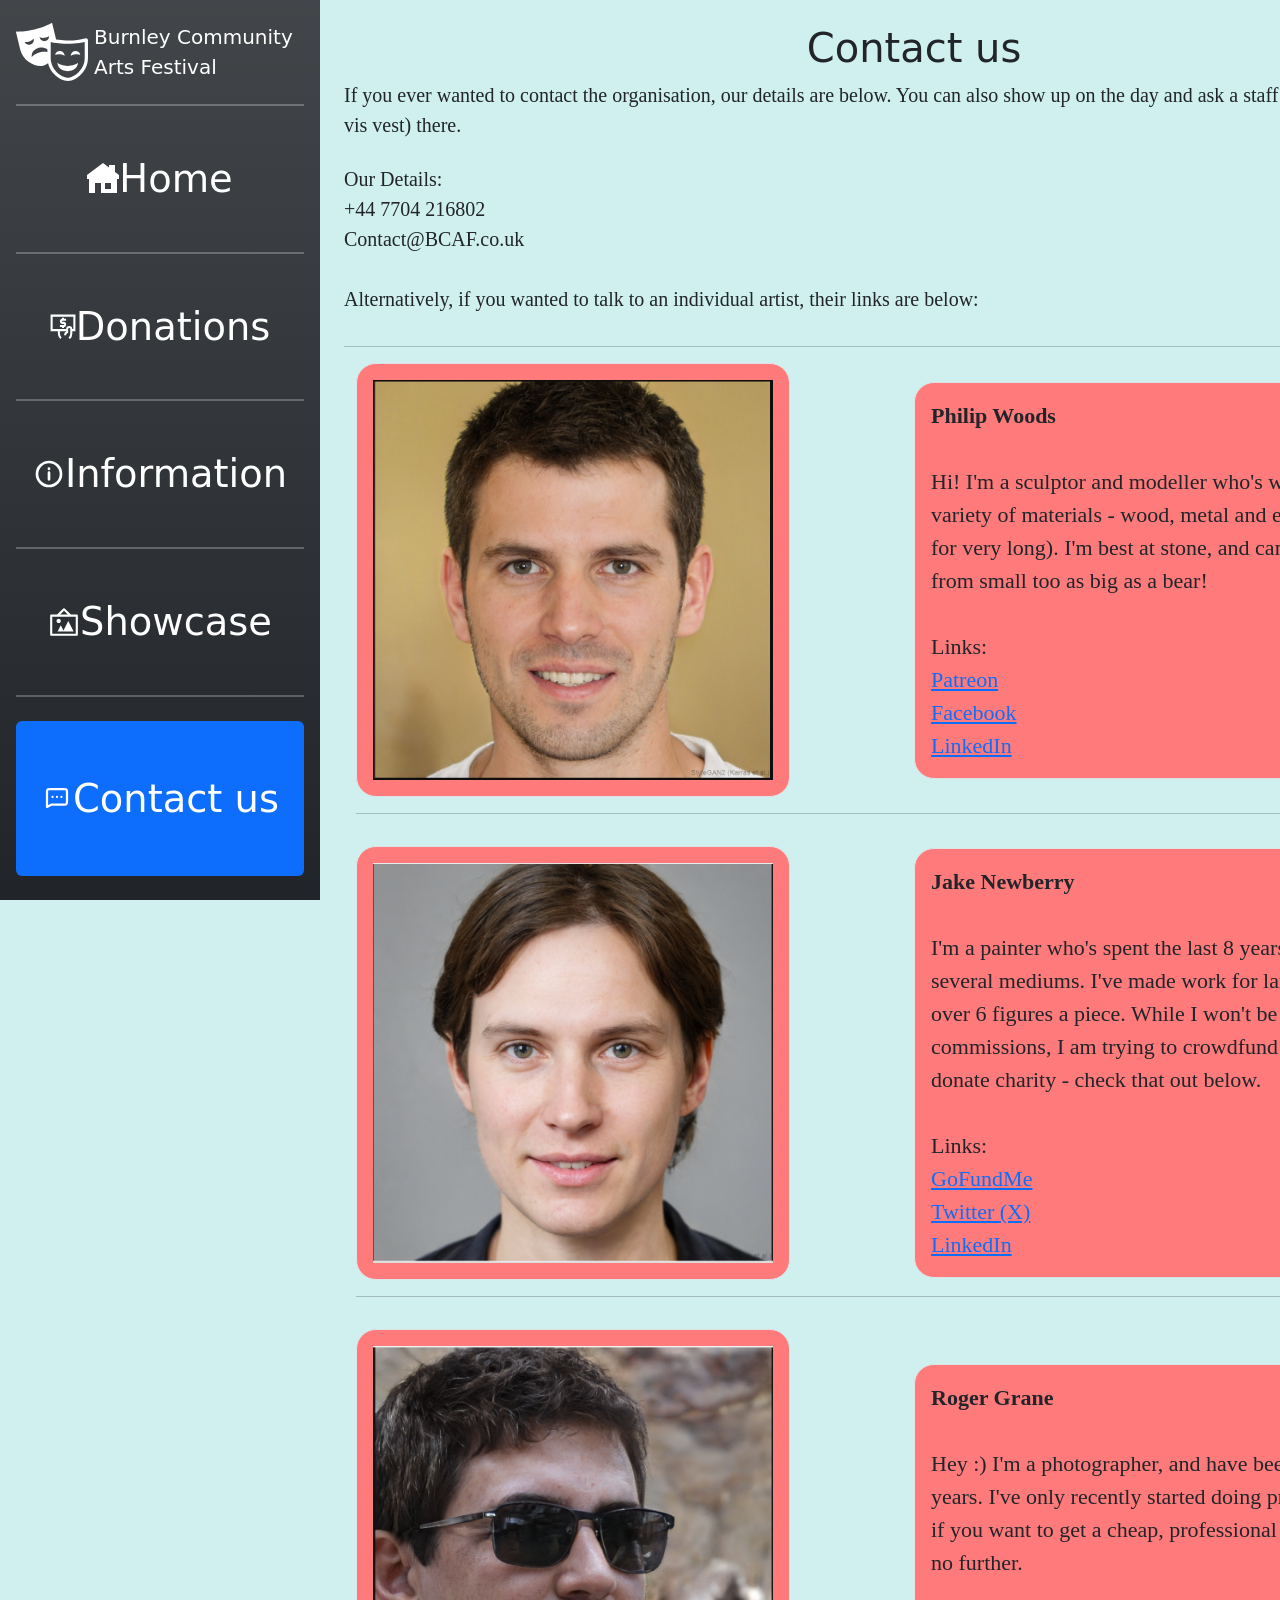
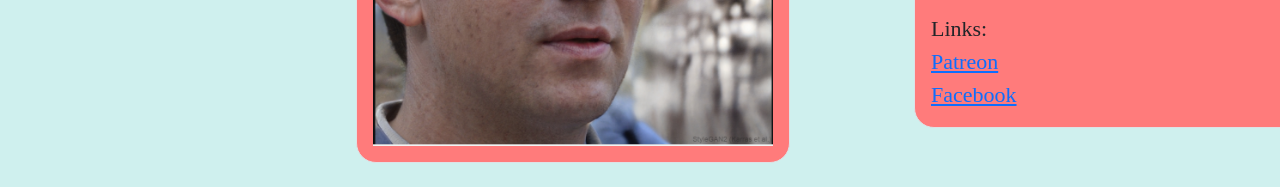
<file: public/contact.html>
<!DOCTYPE html>
<html lang="en">

<head>
    <title>BCAF: Contact</title>
    <link href="https://cdn.jsdelivr.net/npm/bootstrap@5.0.2/dist/css/bootstrap.min.css" rel="stylesheet"
        integrity="sha384-EVSTQN3/azprG1Anm3QDgpJLIm9Nao0Yz1ztcQTwFspd3yD65VohhpuuCOmLASjC" crossorigin="anonymous">
    <link rel="stylesheet" href="styles.css">
    <link rel="apple-touch-icon" sizes="180x180" href="/apple-touch-icon.png">
    <link rel="icon" type="image/png" sizes="32x32" href="/favicon-32x32.png">
    <link rel="icon" type="image/png" sizes="16x16" href="/favicon-16x16.png">
    <link rel="manifest" href="/site.webmanifest">
</head>
</head>

<body>
    <div class="d-flex" style="min-height: 100vh;">
        <!-- SIDEBAR -->
        <section data-name="sidebar" class="flex-shrink-0" style="width:25%; min-width:175px;">
            <div class="d-flex flex-column p-3 text-white bg-dark bg-gradient position-fixed h-100"
                style="overflow-y:hidden; width:25%; min-width:175px;" id="navbar">
                <a class="d-flex align-items-center mb-3 mb-md-0 me-md-auto text-white text-decoration-none">
                    <svg height="72px" width="72px" version="1.1" id="_x32_" xmlns="http://www.w3.org/2000/svg"
                        xmlns:xlink="http://www.w3.org/1999/xlink" viewBox="0 0 512 512" xml:space="preserve"
                        fill="#ffffff">
                        <g id="SVGRepo_bgCarrier" stroke-width="0"></g>
                        <g id="SVGRepo_tracerCarrier" stroke-linecap="round" stroke-linejoin="round"></g>
                        <g id="SVGRepo_iconCarrier">
                            <style type="text/css">
                                .st0 {
                                    fill: #ffffff;
                                }
                            </style>
                            <g>
                                <path class="st0"
                                    d="M293.686,333.324c5.976,52.529,58.497,59.684,74.014,59.684c15.521,0,68.042-7.155,74.01-59.684 c-9.545,8.358-40.582,22.691-74.01,22.691C334.276,356.014,303.239,341.681,293.686,333.324z">
                                </path>
                                <path class="st0"
                                    d="M312.681,272.069c12.31,1.33,23.671,5.338,33.591,11.37c0.394-17.695-12.824-33.041-30.747-34.969 c-17.827-1.92-33.926,10.126-37.423,27.344C288.894,272.189,300.622,270.778,312.681,272.069z">
                                </path>
                                <path class="st0"
                                    d="M389.129,283.439c9.919-6.032,21.285-10.039,33.587-11.37c12.067-1.291,23.786,0.12,34.579,3.745 c-3.498-17.218-19.596-29.264-37.42-27.344C401.948,250.398,388.73,265.744,389.129,283.439z">
                                </path>
                                <path class="st0"
                                    d="M511.724,171.919c0,0-0.02-0.216-0.036-0.327l-0.02-0.104l-0.02-0.144c-0.948-6.86-5.975-12.389-13.05-13.106 c-5.765-0.59-11.586,2.35-17.119,3.673c-11.405,2.693-22.97,4.74-34.535,6.462c-30.085,4.478-60.56,6.549-90.964,5.832 c-23.604-0.55-47.223-2.621-70.552-6.278c-8.7-36.101-23.006-95.259-27.058-112.023c-0.82-3.402-1.43-8.724-8.29-3.792 c-4.96,3.593-54.665,28.874-118.249,44.243C68.247,111.724,12.475,111.916,6.42,111c-8.346-1.275-6.466,3.744-5.641,7.146 C5.133,136.16,21.294,203.039,29.7,237.777c20.496,84.87,111.994,128.117,164.213,115.489c11.242-2.717,22.918-8.573,34.125-16.939 c11.282,46.108,43.136,86.902,84.714,109.784c13.413,7.378,28.077,12.979,43.311,15.027c14.935,2.023,29.942-0.167,44.14-5.02 c27.938-9.56,52.665-28.213,71.624-50.649c18.481-21.886,31.731-48.227,37.172-76.408c2.506-12.964,2.848-25.934,2.848-39.073 V186.977C511.848,182.029,512.262,176.842,511.724,171.919z M61.156,185.351c11.358,0.972,23.082-0.398,34.487-4.493 c11.656-4.176,21.776-10.733,29.99-18.932c4.534,17.098-4.705,35.129-21.679,41.2C87.086,209.182,68.606,201.262,61.156,185.351z M223.564,256.612c-13.808-2.852-33.539-3.991-52.84,0.685c-28.596,6.908-52.18,25.576-58.625,34.691 c-5.744-46.156,37.694-63.134,50.98-66.354c10.202-2.47,40.001-5.832,60.485,12.629V256.612z M231.835,159.648 c-1.932,3.928-4.581,7.466-7.844,10.406c-5.008,4.526-11.405,7.633-18.6,8.581c-17.875,2.327-34.324-9.489-38.108-26.794 c11.07,3.554,23.046,4.764,35.328,3.171c12.019-1.57,23.082-5.705,32.734-11.76C235.564,149.083,234.289,154.677,231.835,159.648z M488.574,284.937c0,12.708,0.16,25.337-2.079,37.91c-1.933,10.867-5.247,21.448-9.72,31.519c-0.056,0.104-0.112,0.231-0.164,0.358 c-0.015,0.048-0.055,0.104-0.071,0.175c-0.088,0.183-0.164,0.374-0.251,0.557c-0.159,0.374-0.339,0.749-0.518,1.14 c0.048-0.144,0.123-0.263,0.179-0.415c-11.354,24.644-29.67,46.164-51.892,61.66c-12.302,8.589-26.109,15.593-40.813,18.939 c-13.732,3.155-27.284,1.825-40.57-2.701c-27.826-9.506-52.032-29.814-69.01-53.526c-13.286-18.564-22.277-40.076-25.496-62.576 c-0.88-6.103-1.326-12.302-1.326-18.516V184.149c14.274,3.513,28.83,6.102,43.438,8.07c9.314,1.275,18.676,2.295,27.986,3.14 c31.193,2.805,62.548,2.964,93.757,0.43c25.66-2.079,51.514-5.497,76.551-11.656V284.937z">
                                </path>
                            </g>
                        </g>
                    </svg>
                    <span class="fs-5" style="padding: 6px;">Burnley Community Arts Festival</span>
                </a>
                <hr style="border-top: 2px outset rgb(255, 255, 255);">
                <ul class="nav nav-pills flex-column mb-auto flex-grow-1">
                    <li class="nav-item flex-grow-1">
                        <a href="index.html" class="nav-link text-white my-2">
                            <svg width="32px" height="32px" viewBox="0 0 16 16" fill="none"
                                xmlns="http://www.w3.org/2000/svg" transform="matrix(1, 0, 0, 1, 0, 0)">
                                <g id="SVGRepo_bgCarrier" stroke-width="0"></g>
                                <g id="SVGRepo_tracerCarrier" stroke-linecap="round" stroke-linejoin="round"></g>
                                <g id="SVGRepo_iconCarrier">
                                    <path fill-rule="evenodd" clip-rule="evenodd"
                                        d="M8 0L0 6V8H1V15H4V10H7V15H15V8H16V6L14 4.5V1H11V2.25L8 0ZM9 10H12V13H9V10Z"
                                        fill="#ffffff"></path>
                                </g>
                            </svg>
                            Home
                        </a>
                    </li>
                    <hr style="border-top: 2px outset rgb(255, 255, 255);">
                    <li class="nav-item flex-grow-1">
                        <a href="donation.html" class="nav-link text-white my-2 ">
                            <svg width="26px" height="26px" viewBox="0 0 24.00 24.00" id="Layer_1" data-name="Layer 1"
                                xmlns="http://www.w3.org/2000/svg" fill="#ffffff" stroke="#ffffff"
                                transform="rotate(0)matrix(1, 0, 0, 1, 0, 0)">
                                <g id="SVGRepo_bgCarrier" stroke-width="0" transform="translate(0,0), scale(1)"></g>
                                <g id="SVGRepo_tracerCarrier" stroke-linecap="round" stroke-linejoin="round"
                                    stroke="#37ff00" stroke-width="0.144"></g>
                                <g id="SVGRepo_iconCarrier">
                                    <defs>
                                        <style>
                                            .cls-1 {
                                                fill: none;
                                                stroke: #ffffff;
                                                stroke-miterlimit: 10;
                                                stroke-width: 1.91px;
                                            }
                                        </style>
                                    </defs>
                                    <polyline class="cls-1"
                                        points="15.82 14.86 8.18 14.86 1.5 14.86 1.5 1.5 22.5 1.5 22.5 14.86 19.64 14.86">
                                    </polyline>
                                    <path class="cls-1"
                                        d="M9.14,11.05h3.34a1.44,1.44,0,0,0,1.43-1.44h0a1.43,1.43,0,0,0-1.43-1.43h-1a1.43,1.43,0,0,1-1.43-1.43h0a1.43,1.43,0,0,1,1.43-1.43h3.34">
                                    </path>
                                    <line class="cls-1" x1="12" y1="3.41" x2="12" y2="5.32"></line>
                                    <line class="cls-1" x1="12" y1="11.05" x2="12" y2="12.95"></line>
                                    <path class="cls-1"
                                        d="M17.73,22.5h0a6.52,6.52,0,0,0,1.91-4.61v-4A1.91,1.91,0,0,0,17.73,12h0a1.9,1.9,0,0,0-1.91,1.91v2.86l-.2.1a3.1,3.1,0,0,0-1.71,2.77h0">
                                    </path>
                                    <path class="cls-1" d="M8.18,14.86v3a6.52,6.52,0,0,0,1.91,4.61"></path>
                                </g>
                            </svg>
                            Donations
                        </a>
                    </li>
                    <hr style="border-top: 2px outset rgb(255, 255, 255);">
                    <li class="nav-item flex-grow-1">
                        <a href="info.html" class="nav-link text-white my-2 ">
                            <svg width="32px" height="32px" viewBox="0 0 24 24" fill="none"
                                xmlns="http://www.w3.org/2000/svg" transform="matrix(1, 0, 0, 1, 0, 0)">
                                <g id="SVGRepo_bgCarrier" stroke-width="0"></g>
                                <g id="SVGRepo_tracerCarrier" stroke-linecap="round" stroke-linejoin="round"></g>
                                <g id="SVGRepo_iconCarrier">
                                    <g id="Warning / Info">
                                        <path id="Vector"
                                            d="M12 11V16M12 21C7.02944 21 3 16.9706 3 12C3 7.02944 7.02944 3 12 3C16.9706 3 21 7.02944 21 12C21 16.9706 16.9706 21 12 21ZM12.0498 8V8.1L11.9502 8.1002V8H12.0498Z"
                                            stroke="#ffffff" stroke-width="2" stroke-linecap="round"
                                            stroke-linejoin="round"></path>
                                    </g>
                                </g>
                            </svg>
                            Information
                        </a>
                    </li>
                    <hr style="border-top: 2px outset rgb(255, 255, 255);">
                    <li class="nav-item flex-grow-1">
                        <a href="showcase.html" class="nav-link text-white my-2 ">
                            <svg width="32px" height="32px" viewBox="0 0 15 15" version="1.1" id="art-gallery"
                                xmlns="http://www.w3.org/2000/svg" fill="#ffffff" stroke="#ffffff"
                                stroke-width="0.00015000000000000001" transform="matrix(1, 0, 0, 1, 0, 0)">
                                <g id="SVGRepo_bgCarrier" stroke-width="0"></g>
                                <g id="SVGRepo_tracerCarrier" stroke-linecap="round" stroke-linejoin="round"></g>
                                <g id="SVGRepo_iconCarrier">
                                    <path
                                        d="M10.71,4L7.85,1.15C7.6555,0.9539,7.339,0.9526,7.1429,1.1471C7.1419,1.1481,7.141,1.149,7.14,1.15L4.29,4H1.5 C1.2239,4,1,4.2239,1,4.5v9C1,13.7761,1.2239,14,1.5,14h12c0.2761,0,0.5-0.2239,0.5-0.5v-9C14,4.2239,13.7761,4,13.5,4H10.71z M7.5,2.21L9.29,4H5.71L7.5,2.21z M13,13H2V5h11V13z M5,8C4.4477,8,4,7.5523,4,7s0.4477-1,1-1s1,0.4477,1,1S5.5523,8,5,8z M12,12 H4.5L6,9l1.25,2.5L9.5,7L12,12z">
                                    </path>
                                </g>
                            </svg>
                            Showcase
                        </a>
                    </li>
                    <hr style="border-top: 2px outset rgb(255, 255, 255);">
                    <li class="nav-item flex-grow-1">
                        <a href="#" class="nav-link text-white my-2 active">
                            <svg width="32px" height="32px" viewBox="-2.4 -2.4 28.80 28.80" fill="none"
                                xmlns="http://www.w3.org/2000/svg" transform="matrix(-1, 0, 0, 1, 0, 0)rotate(0)">
                                <g id="SVGRepo_bgCarrier" stroke-width="0"></g>
                                <g id="SVGRepo_tracerCarrier" stroke-linecap="round" stroke-linejoin="round"></g>
                                <g id="SVGRepo_iconCarrier">
                                    <path
                                        d="M8 11H8.01M12 11H12.01M16 11H16.01M21 20L17.6757 18.3378C17.4237 18.2118 17.2977 18.1488 17.1656 18.1044C17.0484 18.065 16.9277 18.0365 16.8052 18.0193C16.6672 18 16.5263 18 16.2446 18H6.2C5.07989 18 4.51984 18 4.09202 17.782C3.71569 17.5903 3.40973 17.2843 3.21799 16.908C3 16.4802 3 15.9201 3 14.8V7.2C3 6.07989 3 5.51984 3.21799 5.09202C3.40973 4.71569 3.71569 4.40973 4.09202 4.21799C4.51984 4 5.0799 4 6.2 4H17.8C18.9201 4 19.4802 4 19.908 4.21799C20.2843 4.40973 20.5903 4.71569 20.782 5.09202C21 5.51984 21 6.0799 21 7.2V20Z"
                                        stroke="#ffffff" stroke-width="2" stroke-linecap="round"
                                        stroke-linejoin="round"></path>
                                </g>
                            </svg>
                            Contact us
                        </a>
                    </li>
                </ul>
            </div>
        </section>
        <!-- MAIN PAGE -->
        <section data-name="mainPageSec" class="flex-grow-1 p-4">
            <div data-name="mainPage" class="pastNav" id="Main" style=" display: flex; flex-direction: column;">
                <h1 style="align-self: center;">
                    Contact us
                </h1>
                <div
                    style="font-size: clamp(12px, 2vw, 20px); font-family:Cambria, Cochin, Georgia, Times, 'Times New Roman', serif;">
                    If you ever wanted to contact the organisation, our details are below. You can also show up on the
                    day and ask a staff member (wearing a hi-vis vest) there.
                </div>
                <br>
                <p
                    style="font-size: clamp(12px, 2vw, 20px); font-family:Cambria, Cochin, Georgia, Times, 'Times New Roman', serif;">
                    Our Details:<br>
                    +44 7704 216802 <br>
                    Contact@BCAF.co.uk
                    <br><br>
                    Alternatively, if you wanted to talk to an individual artist, their links are below:
                </p>
                <hr>
                <div class="container overflow-hidden" style="width: max-content;">
                    <div class="row gy-3 gx-0">
                        <div class="col-6">
                            <div class="p-3 border artist-com">
                                <img alt="Philip's face" class="artist-com-img" src="../images/Artist1.png">
                            </div>
                        </div>
                        <div class="col-6 align-content-center">
                            <div class="p-3 border artist-com artist-com-desc">
                                <b>Philip Woods </b>
                                <br> <br>
                                Hi! I'm a sculptor and modeller who's worked with a variety of materials - wood, metal
                                and even stone (but not for very long). I'm best at stone, and can make any size from
                                small too as big as a bear!
                                <br><br>
                                Links:
                                <br>
                                <a href="https://patreon.com/">Patreon</a> <br>
                                <a href="https://facebook.com/">Facebook</a> <br>
                                <a href="https://linkedin.com/">LinkedIn</a> <br>
                            </div>
                        </div>
                        <hr>
                        <div class="col-6">
                            <div class="p-3 border artist-com">
                                <img alt="Jake's face" src="../images/Artist2.png" class="artist-com-img">
                            </div>
                        </div>
                        <div class="col-6 align-content-center">
                            <div class="p-3 border artist-com artist-com-desc">
                                <b>Jake Newberry </b> <br> <br>
                                I'm a painter who's spent the last 8 years working in several mediums. I've made work
                                for large clients, with over 6 figures a piece. While I won't be accepting commissions,
                                I am trying to crowdfund a new piece to donate charity - check that out below.
                                <br><br>
                                Links:
                                <br>
                                <a href="https://gofundme.com/">GoFundMe</a> <br>
                                <a href="https://x.com/">Twitter (X)</a> <br>
                                <a href="https://linkedin.com/">LinkedIn</a> <br>
                            </div>
                        </div>
                        <hr>
                        <div class="col-6">
                            <div class="p-3 border artist-com">
                                <img alt="Roger's face" src="../images/Artist3.png" class="artist-com-img">
                            </div>
                        </div>
                        <div class="col-6 align-content-center">
                            <div class="p-3 border artist-com artist-com-desc">
                                <b>Roger Grane</b>
                                <br> <br>

                                Hey :) I'm a photographer, and have been so for the last 10 years. I've only recently
                                started doing projects for hire, so if you want to get a cheap, professional
                                photographer, look no further.
                                <br><br>
                                Links:
                                <br>
                                <a href="https://patreon.com/">Patreon</a> <br>
                                <a href="https://facebook.com/">Facebook</a> <br>
                            </div>
                        </div>

                    </div>
                </div>
            </div>
        </section>
    </div>
</body>

</html>
</file>
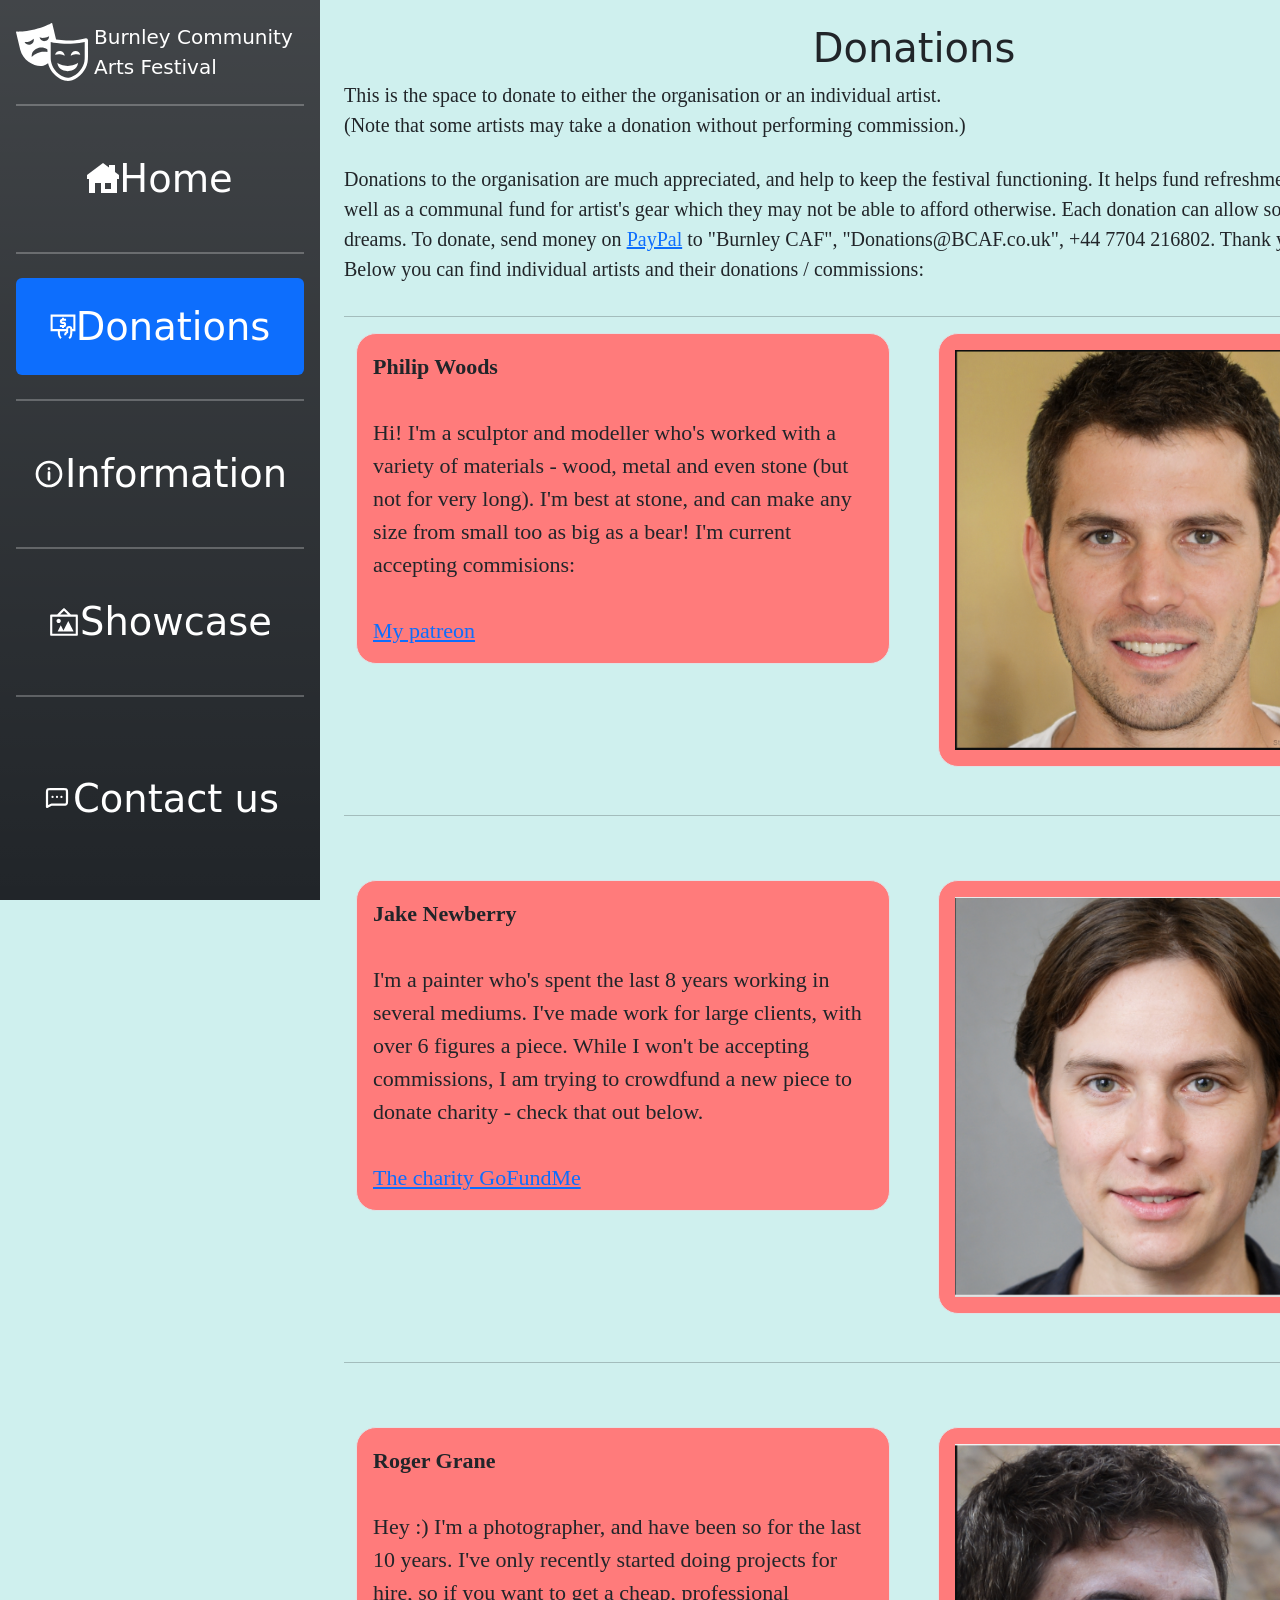
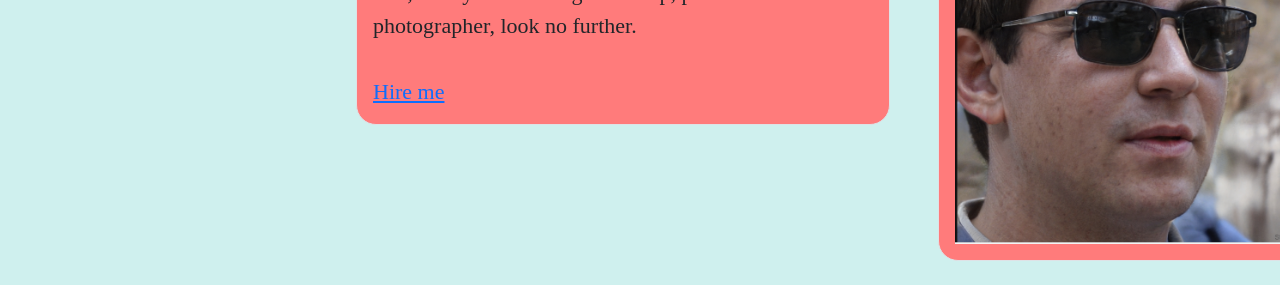
<file: public/donation.html>
<!DOCTYPE html>
<html lang="en">

<head>
    <title>BCAF: Donations</title>
    <link href="https://cdn.jsdelivr.net/npm/bootstrap@5.0.2/dist/css/bootstrap.min.css" rel="stylesheet"
        integrity="sha384-EVSTQN3/azprG1Anm3QDgpJLIm9Nao0Yz1ztcQTwFspd3yD65VohhpuuCOmLASjC" crossorigin="anonymous">
    <link rel="stylesheet" href="styles.css">
    <link rel="apple-touch-icon" sizes="180x180" href="/apple-touch-icon.png">
    <link rel="icon" type="image/png" sizes="32x32" href="/favicon-32x32.png">
    <link rel="icon" type="image/png" sizes="16x16" href="/favicon-16x16.png">
    <link rel="manifest" href="/site.webmanifest">
</head>
</head>

<body>
    
    <div class="d-flex" style="min-height: 100vh;">
        <!-- SIDEBAR -->
        <section data-name="sidebar" class="flex-shrink-0" style="width:25%; min-width:175px;">
            <div class="d-flex flex-column p-3 text-white bg-dark bg-gradient position-fixed h-100"
                style="overflow:hidden; width:25%; min-width:175px;" id="navbar">
                <a class="d-flex align-items-center mb-3 mb-md-0 me-md-auto text-white text-decoration-none">
                    <svg height="72px" width="72px" version="1.1" id="_x32_" xmlns="http://www.w3.org/2000/svg"
                        xmlns:xlink="http://www.w3.org/1999/xlink" viewBox="0 0 512 512" xml:space="preserve"
                        fill="#ffffff">
                        <g id="SVGRepo_bgCarrier" stroke-width="0"></g>
                        <g id="SVGRepo_tracerCarrier" stroke-linecap="round" stroke-linejoin="round"></g>
                        <g id="SVGRepo_iconCarrier">
                            <style type="text/css">
                                .st0 {
                                    fill: #ffffff;
                                }
                            </style>
                            <g>
                                <path class="st0"
                                    d="M293.686,333.324c5.976,52.529,58.497,59.684,74.014,59.684c15.521,0,68.042-7.155,74.01-59.684 c-9.545,8.358-40.582,22.691-74.01,22.691C334.276,356.014,303.239,341.681,293.686,333.324z">
                                </path>
                                <path class="st0"
                                    d="M312.681,272.069c12.31,1.33,23.671,5.338,33.591,11.37c0.394-17.695-12.824-33.041-30.747-34.969 c-17.827-1.92-33.926,10.126-37.423,27.344C288.894,272.189,300.622,270.778,312.681,272.069z">
                                </path>
                                <path class="st0"
                                    d="M389.129,283.439c9.919-6.032,21.285-10.039,33.587-11.37c12.067-1.291,23.786,0.12,34.579,3.745 c-3.498-17.218-19.596-29.264-37.42-27.344C401.948,250.398,388.73,265.744,389.129,283.439z">
                                </path>
                                <path class="st0"
                                    d="M511.724,171.919c0,0-0.02-0.216-0.036-0.327l-0.02-0.104l-0.02-0.144c-0.948-6.86-5.975-12.389-13.05-13.106 c-5.765-0.59-11.586,2.35-17.119,3.673c-11.405,2.693-22.97,4.74-34.535,6.462c-30.085,4.478-60.56,6.549-90.964,5.832 c-23.604-0.55-47.223-2.621-70.552-6.278c-8.7-36.101-23.006-95.259-27.058-112.023c-0.82-3.402-1.43-8.724-8.29-3.792 c-4.96,3.593-54.665,28.874-118.249,44.243C68.247,111.724,12.475,111.916,6.42,111c-8.346-1.275-6.466,3.744-5.641,7.146 C5.133,136.16,21.294,203.039,29.7,237.777c20.496,84.87,111.994,128.117,164.213,115.489c11.242-2.717,22.918-8.573,34.125-16.939 c11.282,46.108,43.136,86.902,84.714,109.784c13.413,7.378,28.077,12.979,43.311,15.027c14.935,2.023,29.942-0.167,44.14-5.02 c27.938-9.56,52.665-28.213,71.624-50.649c18.481-21.886,31.731-48.227,37.172-76.408c2.506-12.964,2.848-25.934,2.848-39.073 V186.977C511.848,182.029,512.262,176.842,511.724,171.919z M61.156,185.351c11.358,0.972,23.082-0.398,34.487-4.493 c11.656-4.176,21.776-10.733,29.99-18.932c4.534,17.098-4.705,35.129-21.679,41.2C87.086,209.182,68.606,201.262,61.156,185.351z M223.564,256.612c-13.808-2.852-33.539-3.991-52.84,0.685c-28.596,6.908-52.18,25.576-58.625,34.691 c-5.744-46.156,37.694-63.134,50.98-66.354c10.202-2.47,40.001-5.832,60.485,12.629V256.612z M231.835,159.648 c-1.932,3.928-4.581,7.466-7.844,10.406c-5.008,4.526-11.405,7.633-18.6,8.581c-17.875,2.327-34.324-9.489-38.108-26.794 c11.07,3.554,23.046,4.764,35.328,3.171c12.019-1.57,23.082-5.705,32.734-11.76C235.564,149.083,234.289,154.677,231.835,159.648z M488.574,284.937c0,12.708,0.16,25.337-2.079,37.91c-1.933,10.867-5.247,21.448-9.72,31.519c-0.056,0.104-0.112,0.231-0.164,0.358 c-0.015,0.048-0.055,0.104-0.071,0.175c-0.088,0.183-0.164,0.374-0.251,0.557c-0.159,0.374-0.339,0.749-0.518,1.14 c0.048-0.144,0.123-0.263,0.179-0.415c-11.354,24.644-29.67,46.164-51.892,61.66c-12.302,8.589-26.109,15.593-40.813,18.939 c-13.732,3.155-27.284,1.825-40.57-2.701c-27.826-9.506-52.032-29.814-69.01-53.526c-13.286-18.564-22.277-40.076-25.496-62.576 c-0.88-6.103-1.326-12.302-1.326-18.516V184.149c14.274,3.513,28.83,6.102,43.438,8.07c9.314,1.275,18.676,2.295,27.986,3.14 c31.193,2.805,62.548,2.964,93.757,0.43c25.66-2.079,51.514-5.497,76.551-11.656V284.937z">
                                </path>
                            </g>
                        </g>
                    </svg>
                    <span class="fs-5" style="padding: 6px;">Burnley Community Arts Festival</span>
                </a>
                <hr style="border-top: 2px outset rgb(255, 255, 255);">
                <ul class="nav nav-pills flex-column mb-auto flex-grow-1">
                    <li class="nav-item flex-grow-1">
                        <a href="index.html" class="nav-link text-white my-2">
                            <svg width="32px" height="32px" viewBox="0 0 16 16" fill="none"
                                xmlns="http://www.w3.org/2000/svg" transform="matrix(1, 0, 0, 1, 0, 0)">
                                <g id="SVGRepo_bgCarrier" stroke-width="0"></g>
                                <g id="SVGRepo_tracerCarrier" stroke-linecap="round" stroke-linejoin="round"></g>
                                <g id="SVGRepo_iconCarrier">
                                    <path fill-rule="evenodd" clip-rule="evenodd"
                                        d="M8 0L0 6V8H1V15H4V10H7V15H15V8H16V6L14 4.5V1H11V2.25L8 0ZM9 10H12V13H9V10Z"
                                        fill="#ffffff"></path>
                                </g>
                            </svg>
                            Home
                        </a>
                    </li>
                    <hr style="border-top: 2px outset rgb(255, 255, 255);">
                    <li class="nav-item flex-grow-1">
                        <a href="#" class="nav-link active text-white my-2 ">
                            <svg width="26px" height="26px" viewBox="0 0 24.00 24.00" id="Layer_1" data-name="Layer 1"
                                xmlns="http://www.w3.org/2000/svg" fill="#ffffff" stroke="#ffffff"
                                transform="rotate(0)matrix(1, 0, 0, 1, 0, 0)">
                                <g id="SVGRepo_bgCarrier" stroke-width="0" transform="translate(0,0), scale(1)"></g>
                                <g id="SVGRepo_tracerCarrier" stroke-linecap="round" stroke-linejoin="round"
                                    stroke="#37ff00" stroke-width="0.144"></g>
                                <g id="SVGRepo_iconCarrier">
                                    <defs>
                                        <style>
                                            .cls-1 {
                                                fill: none;
                                                stroke: #ffffff;
                                                stroke-miterlimit: 10;
                                                stroke-width: 1.91px;
                                            }
                                        </style>
                                    </defs>
                                    <polyline class="cls-1"
                                        points="15.82 14.86 8.18 14.86 1.5 14.86 1.5 1.5 22.5 1.5 22.5 14.86 19.64 14.86">
                                    </polyline>
                                    <path class="cls-1"
                                        d="M9.14,11.05h3.34a1.44,1.44,0,0,0,1.43-1.44h0a1.43,1.43,0,0,0-1.43-1.43h-1a1.43,1.43,0,0,1-1.43-1.43h0a1.43,1.43,0,0,1,1.43-1.43h3.34">
                                    </path>
                                    <line class="cls-1" x1="12" y1="3.41" x2="12" y2="5.32"></line>
                                    <line class="cls-1" x1="12" y1="11.05" x2="12" y2="12.95"></line>
                                    <path class="cls-1"
                                        d="M17.73,22.5h0a6.52,6.52,0,0,0,1.91-4.61v-4A1.91,1.91,0,0,0,17.73,12h0a1.9,1.9,0,0,0-1.91,1.91v2.86l-.2.1a3.1,3.1,0,0,0-1.71,2.77h0">
                                    </path>
                                    <path class="cls-1" d="M8.18,14.86v3a6.52,6.52,0,0,0,1.91,4.61"></path>
                                </g>
                            </svg>
                            Donations
                        </a>
                    </li>
                    <hr style="border-top: 2px outset rgb(255, 255, 255);">
                    <li class="nav-item flex-grow-1">
                        <a href="info.html" class="nav-link text-white my-2 ">
                            <svg width="32px" height="32px" viewBox="0 0 24 24" fill="none"
                                xmlns="http://www.w3.org/2000/svg" transform="matrix(1, 0, 0, 1, 0, 0)">
                                <g id="SVGRepo_bgCarrier" stroke-width="0"></g>
                                <g id="SVGRepo_tracerCarrier" stroke-linecap="round" stroke-linejoin="round"></g>
                                <g id="SVGRepo_iconCarrier">
                                    <g id="Warning / Info">
                                        <path id="Vector"
                                            d="M12 11V16M12 21C7.02944 21 3 16.9706 3 12C3 7.02944 7.02944 3 12 3C16.9706 3 21 7.02944 21 12C21 16.9706 16.9706 21 12 21ZM12.0498 8V8.1L11.9502 8.1002V8H12.0498Z"
                                            stroke="#ffffff" stroke-width="2" stroke-linecap="round"
                                            stroke-linejoin="round"></path>
                                    </g>
                                </g>
                            </svg>
                            Information
                        </a>
                    </li>
                    <hr style="border-top: 2px outset rgb(255, 255, 255);">
                    <li class="nav-item flex-grow-1">
                        <a href="showcase.html" class="nav-link text-white my-2 ">
                            <svg width="32px" height="32px" viewBox="0 0 15 15" version="1.1" id="art-gallery"
                                xmlns="http://www.w3.org/2000/svg" fill="#ffffff" stroke="#ffffff"
                                stroke-width="0.00015000000000000001" transform="matrix(1, 0, 0, 1, 0, 0)">
                                <g id="SVGRepo_bgCarrier" stroke-width="0"></g>
                                <g id="SVGRepo_tracerCarrier" stroke-linecap="round" stroke-linejoin="round"></g>
                                <g id="SVGRepo_iconCarrier">
                                    <path
                                        d="M10.71,4L7.85,1.15C7.6555,0.9539,7.339,0.9526,7.1429,1.1471C7.1419,1.1481,7.141,1.149,7.14,1.15L4.29,4H1.5 C1.2239,4,1,4.2239,1,4.5v9C1,13.7761,1.2239,14,1.5,14h12c0.2761,0,0.5-0.2239,0.5-0.5v-9C14,4.2239,13.7761,4,13.5,4H10.71z M7.5,2.21L9.29,4H5.71L7.5,2.21z M13,13H2V5h11V13z M5,8C4.4477,8,4,7.5523,4,7s0.4477-1,1-1s1,0.4477,1,1S5.5523,8,5,8z M12,12 H4.5L6,9l1.25,2.5L9.5,7L12,12z">
                                    </path>
                                </g>
                            </svg>
                            Showcase
                        </a>
                    </li>
                    <hr style="border-top: 2px outset rgb(255, 255, 255);">
                    <li class="nav-item flex-grow-1">
                        <a href="contact.html" class="nav-link text-white my-2">
                            <svg width="32px" height="32px" viewBox="-2.4 -2.4 28.80 28.80" fill="none"
                                xmlns="http://www.w3.org/2000/svg" transform="matrix(-1, 0, 0, 1, 0, 0)rotate(0)">
                                <g id="SVGRepo_bgCarrier" stroke-width="0"></g>
                                <g id="SVGRepo_tracerCarrier" stroke-linecap="round" stroke-linejoin="round"></g>
                                <g id="SVGRepo_iconCarrier">
                                    <path
                                        d="M8 11H8.01M12 11H12.01M16 11H16.01M21 20L17.6757 18.3378C17.4237 18.2118 17.2977 18.1488 17.1656 18.1044C17.0484 18.065 16.9277 18.0365 16.8052 18.0193C16.6672 18 16.5263 18 16.2446 18H6.2C5.07989 18 4.51984 18 4.09202 17.782C3.71569 17.5903 3.40973 17.2843 3.21799 16.908C3 16.4802 3 15.9201 3 14.8V7.2C3 6.07989 3 5.51984 3.21799 5.09202C3.40973 4.71569 3.71569 4.40973 4.09202 4.21799C4.51984 4 5.0799 4 6.2 4H17.8C18.9201 4 19.4802 4 19.908 4.21799C20.2843 4.40973 20.5903 4.71569 20.782 5.09202C21 5.51984 21 6.0799 21 7.2V20Z"
                                        stroke="#ffffff" stroke-width="2" stroke-linecap="round"
                                        stroke-linejoin="round"></path>
                                </g>
                            </svg>
                            Contact us
                        </a>
                    </li>
                </ul>
            </div>
        </section>
        <!-- MAIN PAGE -->
        <section data-name="mainPageSec" class="flex-grow-1 p-4">
            <div data-name="mainPage" class="pastNav" id="Main" style=" display: flex; flex-direction: column;">
                <h1 style="align-self: center;">
                    Donations
                </h1>
                <div
                    style="font-size: clamp(12px, 2vw, 20px); font-family:Cambria, Cochin, Georgia, Times, 'Times New Roman', serif;">
                    This is the space to donate to either the organisation or an individual artist.
                    <br>
                    (Note that some artists may take a donation without performing commission.)
                </div>
                <br>
                <p class="paras">
                    Donations to the organisation are much appreciated, and help to keep the festival functioning. It
                    helps fund refreshments during the event, as well as a communal fund for artist's gear which they
                    may not be able to afford otherwise. Each donation can allow someone to follow their dreams. To donate,
                    send money on <a href="https://www.paypal.com/uk/home">PayPal</a> to "Burnley CAF", "Donations@BCAF.co.uk", +44 7704 216802. Thank you :)

                    <br>

                    Below you can find individual artists and their donations / commissions:
                </p>
                <hr>
                <div class="container overflow-hidden" style="width: max-content;"> <!--boot grid-->
                    <div class="row gy-5 gx-5">
                        <div class="col-6">
                            <div class="p-3 border artist-com artist-com-desc">
                                <b>Philip Woods </b>
                                <br> <br>
                                Hi! I'm a sculptor and modeller who's worked with a variety of materials - wood, metal and even stone (but not for very long). I'm best at stone, and can make any size from small too as big as a bear!
                                I'm current accepting commisions:
                                <br>
                                <br>
                                <a href="https://www.patreon.com/">My patreon</a>
                            </div>
                        </div>
                        <div class="col-6">
                            <div class="p-3 border artist-com"><img alt="Philip's face" class="artist-com-img" src="/images/Artist1.png"></div>
                        </div>
                        <hr>
                        <div class="col-6">
                            <div class="p-3 border artist-com artist-com-desc">
                                <b>Jake Newberry </b> <br> <br>
                                I'm a painter who's spent the last 8 years working in several mediums. I've made work for large clients, with over 6 figures a piece. While I won't be accepting commissions, I am trying to crowdfund a new piece to donate charity - check that out below.
                                <br>
                                <br>
                                <a href="https://gofundme.com/"> The charity GoFundMe</a>
                            </div>
                        </div>
                        <div class="col-6">
                            <div class="p-3 border artist-com">
                                <img alt="Jake's Face" src="/images/Artist2.png" class="artist-com-img">
                            </div>
                        </div>
                        <hr>
                        <div class="col-6">
                            <div class="p-3 border artist-com artist-com-desc">
                                <b>Roger Grane</b>
                                <br> <br>

                                Hey :) I'm a photographer, and have been so for the last 10 years. I've only recently started doing projects for hire, so if you want to get a cheap, professional photographer, look no further.
                                <br> <br>
                                <a href="https://patreon.com/">Hire me</a>
                            </div>
                        </div>
                        <div class="col-6">
                            <div class="p-3 border artist-com">
                            <img alt="Roger's face" src="/images/Artist3.png" class="artist-com-img">
                            </div>
                        </div>
                    </div>
                </div>
            </div>
        </section>
    </div>
</body>
</html>
</file>
<file: public/styles.css>
svg {
  flex-shrink: 0 /* stops svgs shrinking */
}

#navbar .nav-link:hover:not(.active) {  /* hovering on a button (not when on the current page) */
  background-color: rgba(255, 255, 255, 0.15); /* changes button colour */
  transform: translateX(4px); /* moves right 4 pixels */
}
#navbar .nav-link {
  flex: 1 1 auto;             /* buttons can grow / shrink if needed*/
  display: flex; /* flex enabled */
  align-items: center;  /* items in middle - up and down */
  justify-content: center;  /* item goes in middle - left and right  */ 
  overflow: hidden; /* no scroll bar */
  width: clamp(20px, 5vw, 170px);           /* sets min and max */
  font-size: clamp(15px, 3vw, 60px);  /* sets min and max for font size  */
  transition: all 0.2s ease; /* defines transition style (otherwise would be instant) */
}
#navbar .nav-item {
  display: flex; /* flexy */
  flex: 1 1 auto; /* flex style */
}
section{
  background-color: rgba(206, 240, 238, 0.973) ;  /*background colour for main page (bootstrap overrides on sidebar) */
}

/* Hides scrollbar for some engines */
body::-webkit-scrollbar {
display:inline
}

/* Hides scrollbar for rest */
body{
overflow: auto; 
scrollbar-width: 2px; 
-ms-overflow-style: none; 
}

.img-resize { /* used to size townley-hall image */
  height: 300px;
  width: 500px;
  align-self: center;
}

.paras {/* min/max size, font for paragraph text */
  font-size: clamp(12px, 2vw, 20px); font-family:Cambria, Cochin, Georgia, Times, 'Times New Roman', serif;
}

.artist-com { /* background for some commission panels*/
  background-color: rgb(255, 123, 123);
  border-radius: 20px;
  height: fit-content;
  width: fit-content;
}

.artist-com-img { /*size of pfp for artists*/
  height:400px;
  width:400px
}

.artist-com-desc { /* desc for artists (different to paras to be bigger) */
  font-size: clamp(15px, 2.5vw, 22px);
  font-family:Cambria, Cochin, Georgia, Times, 'Times New Roman', serif;
}


.img-box { /* Used to keep the two images the same size (really awkawrd otherwise) */
  flex: 1;
  height: 400px;          
  display: flex;
  align-items: center;
  justify-content: center;
}

.img-box img { /* same as before, just assigning image to match size of container */
  max-width: 100%;
  max-height: 100%;
  object-fit: contain;    
}

.map-box iframe {/* fits container */
  width: 100%; 
  height: 100%;
  border: 0;
}

.artist-img-container { /* artist's img container*/
  height: clamp(250px, 35vw, 450px);
  display: flex;
  align-items: center;
  justify-content: center;
  overflow: hidden;
}

.artist-img { /* artist's image (fit container)*/
  max-width: 100%;
  max-height: 100%;
  object-fit: contain; 
}
</file>
